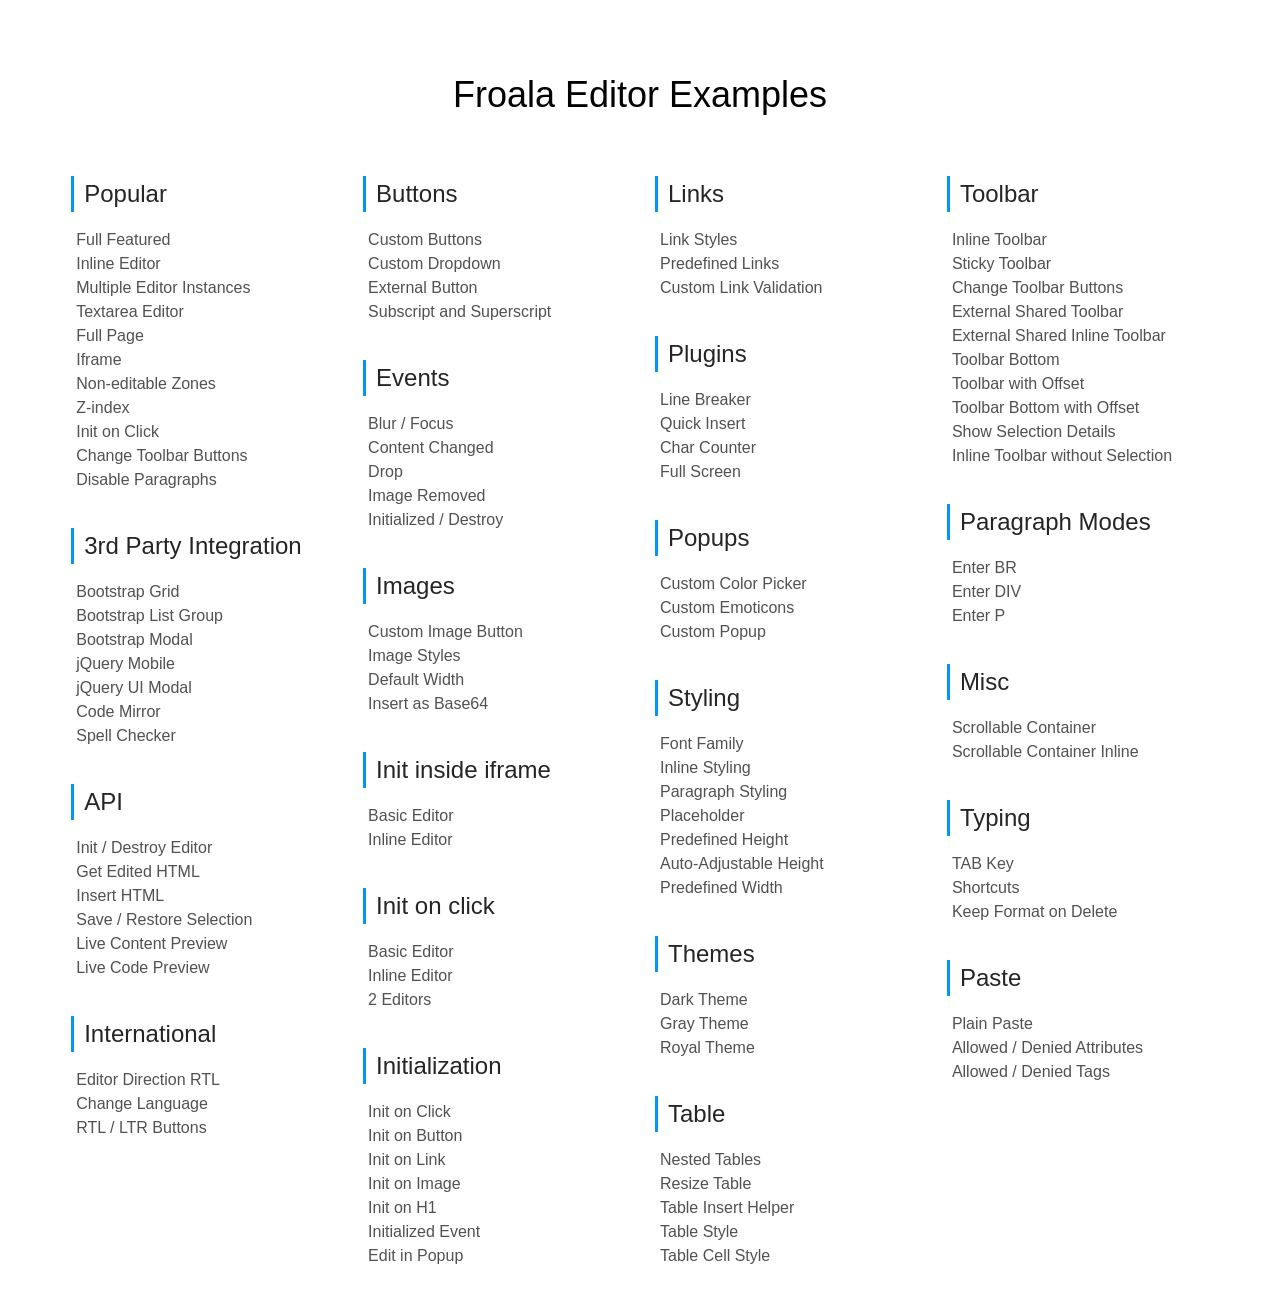
<file: assets/froala/index.html>
<!DOCTYPE html>
<html>

<head>
  <meta charset="utf-8">
  <meta name="viewport" content="width=device-width, height=device-height, initial-scale=1.0, maximum-scale=1.0" />
  <title>Froala Editor Examples</title>

  <style>
    body {
      line-height: 1.5;
      font-family: sans-serif;
      -webkit-font-smoothing: antialiased;
      -moz-osx-font-smoothing: grayscale;
    }

    section {
      width: 90%;
      margin: auto;
      padding-top: 30px;
    }

    #data-list {
      -webkit-column-gap: 30px;
      /* Chrome, Safari, Opera */
      -moz-column-gap: 30px;
      /* Firefox */
      column-gap: 30px;
      -webkit-column-count: 4;
      /* Chrome, Safari, Opera */
      -moz-column-count: 4;
      /* Firefox */
      column-count: 4;
    }

    #data-list>div {
      page-break-inside: avoid;
    }

    #data-list>div:after {
      content: "";
      display: block;
      height: 20px;
    }

    h1 {
      font-size: 36px;
      font-weight: 300;
      text-align: center;
    }

    h2 {
      margin: 0;
      color: #252525;
      border-left: 3px solid #0098f7;
      padding-left: 10px;
      font-weight: 400;
    }

    ul {
      padding-left: 5px;
    }

    ul li {
      list-style: none;
      font-size: 16px;
    }

    ul li a {
      text-decoration: none;
      color: #515151;
    }

  </style>
</head>

<body>
  <section>
    <h1>Froala Editor Examples</h1>

    <br/>

    <div id="data-list">
      <div>
        <h2>Popular</h2>
        <ul>
          <li><a href="./html/popular/full.html" title="Full Featured">Full Featured</a></li>
          <li><a href="./html/popular/toolbar_inline.html" title="Inline Editor">Inline Editor</a></li>
          <li><a href="./html/popular/two_instances.html" title="Multiple Editor Instances">Multiple Editor Instances</a></li>
          <li><a href="./html/popular/textarea.html" title="Textarea Editor">Textarea Editor</a></li>
          <li><a href="./html/popular/full_page.html" title="Full Page">Full Page</a></li>
          <li><a href="./html/popular/iframe.html" title="Iframe">Iframe</a></li>
          <li><a href="./html/popular/disable_edit.html" title="Non-editable Zones">Non-editable Zones</a></li>
          <li><a href="./html/popular/z_index.html" title="Z-index">Z-index</a></li>
          <li><a href="./html/popular/init_on_click.html" title="Init on Click">Init on Click</a></li>
          <li><a href="./html/popular/toolbar_buttons.html" title="Change Toolbar Buttons">Change Toolbar Buttons</a></li>
          <li><a href="./html/popular/disable_paragraphs.html" title="Disable Paragraphs">Disable Paragraphs</a></li>
        </ul>
      </div>

      <div>
        <h2>3rd Party Integration</h2>
        <ul>
          <li><a href="./html/3rd-party/bootstrap/grid.html" title="Bootstrap Grid">Bootstrap Grid</a></li>
          <li><a href="./html/3rd-party/bootstrap/lists.html" title="Bootstrap List Group">Bootstrap List Group</a></li>
          <li><a href="./html/3rd-party/bootstrap/modal.html" title="Bootstrap Modal">Bootstrap Modal</a></li>
          <li><a href="./html/3rd-party/jquery/mobile.html" title="jQuery Mobile">jQuery Mobile</a></li>
          <li><a href="./html/3rd-party/jquery/ui_modal.html" title="jQuery UI Modal">jQuery UI Modal</a></li>
          <li><a href="./html/3rd-party/code-mirror.html" title="Code Mirror">Code Mirror</a></li>
          <li><a href="./html/3rd-party/spell-checker/spell-checker.html" title="Spell Checker">Spell Checker</a></li>
        </ul>
      </div>

      <div>
        <h2>API</h2>
        <ul>
          <li><a href="./html/api/init_destroy.html" title="Init / Destroy Editor">Init / Destroy Editor</a></li>
          <li><a href="./html/api/get_html.html" title="Get HTML">Get Edited HTML</a></li>
          <li><a href="./html/api/insert_html.html" title="Insert HTML">Insert HTML</a></li>
          <li><a href="./html/api/selection.html" title="Save / Restore Selection">Save / Restore Selection</a></li>
          <li><a href="./html/api/live_content_preview.html" title="Live Content Preview">Live Content Preview</a></li>
          <li><a href="./html/api/live_code_preview.html" title="Live Code Preview">Live Code Preview</a></li>
        </ul>
      </div>

      <div>
        <h2>International</h2>
        <ul>
          <li><a href="./html/international/direction_rtl.html" title="Editor Direction RTL">Editor Direction RTL</a></li>
          <li><a href="./html/international/language.html" title="Change Language">Change Language</a></li>
          <li><a href="./html/international/rtl_ltr_buttons.html" title="RTL / LTR Buttons">RTL / LTR Buttons</a></li>
        </ul>
      </div>

      <div>
        <h2>Buttons</h2>
        <ul>
          <li><a href="./html/buttons/custom_buttons.html" title="Custom Buttons">Custom Buttons</a></li>
          <li><a href="./html/buttons/custom_dropdown.html" title="Custom Dropdown">Custom Dropdown</a></li>
          <li><a href="./html/buttons/external_button.html" title="External Button">External Button</a></li>
          <li><a href="./html/buttons/subscript_superscript.html" title="Subscript and Superscript">Subscript and Superscript</a></li>
        </ul>
      </div>

      <div>
        <h2>Events</h2>
        <ul>
          <li><a href="./html/events/blur_focus.html" title="Blur / Focus">Blur / Focus</a></li>
          <li><a href="./html/events/content_changed.html" title="Content Changed">Content Changed</a></li>
          <li><a href="./html/events/drop.html" title="Drop">Drop</a></li>
          <li><a href="./html/events/image_removed.html" title="Image Removed">Image Removed</a></li>
          <li><a href="./html/events/initialized_destroy.html" title="Initialized / Destroy">Initialized / Destroy</a></li>
        </ul>
      </div>

      <div>
        <h2>Images</h2>
        <ul>
          <li><a href="./html/image/custom_button.html" title="Custom Image Button">Custom Image Button</a></li>
          <li><a href="./html/image/image_styles.html" title="Image Styles">Image Styles</a></li>
          <li><a href="./html/image/default_width.html" title="Default Width">Default Width</a></li>
          <li><a href="./html/image/insert_base64.html" title="Insert as Base64">Insert as Base64</a></li>
        </ul>
      </div>

      <div>
        <h2>Init inside iframe</h2>
        <ul>
          <li><a href="./html/init_inside_iframe/basic.html" title="Basic Editor inside iframe">Basic Editor</a></li>
          <li><a href="./html/init_inside_iframe/inline.html" title="Inline Editor inside iframe">Inline Editor</a></li>
        </ul>
      </div>

      <div>
        <h2>Init on click</h2>
        <ul>
          <li><a href="./html/init_on_click/basic.html" title="Basic Editor">Basic Editor</a></li>
          <li><a href="./html/init_on_click/inline.html" title="Inline Editor">Inline Editor</a></li>
          <li><a href="./html/init_on_click/two_editors.html" title="2 Editors">2 Editors</a></li>
        </ul>
      </div>

      <div>
        <h2>Initialization</h2>
        <ul>
          <li><a href="./html/initialization/init_on_click.html" title="Init on click">Init on Click</a></li>
          <li><a href="./html/initialization/init_on_button.html" title="Init on Button">Init on Button</a></li>
          <li><a href="./html/initialization/init_on_link.html" title="Init on Link">Init on Link</a></li>
          <li><a href="./html/initialization/init_on_image.html" title="Init on Image">Init on Image</a></li>
          <li><a href="./html/initialization/init_on_h1.html" title="Init on H1">Init on H1</a></li>
          <li><a href="./html/initialization/initialized_event.html" title="Initialized Event">Initialized Event</a></li>
          <li><a href="./html/initialization/edit_in_popup.html" title="Edit in Popup">Edit in Popup</a></li>
        </ul>
      </div>

      <div>
        <h2>Links</h2>
        <ul>
          <li><a href="./html/link/link_styles.html" title="Link Styles">Link Styles</a></li>
          <li><a href="./html/link/predefined_links.html" title="Predefined Links">Predefined Links</a></li>
          <li><a href="./html/link/custom_validation.html" title="Custom Link Validation">Custom Link Validation</a></li>
        </ul>
      </div>

      <div>
        <h2>Plugins</h2>
        <ul>
          <li><a href="./html/plugins/line_breaker.html" title="Line Breaker">Line Breaker</a></li>
          <li><a href="./html/plugins/quick_insert.html" title="Quick Insert">Quick Insert</a></li>
          <li><a href="./html/plugins/char_counter.html" title="Char Counter">Char Counter</a></li>
          <li><a href="./html/plugins/full_screen.html" title="Full Screen">Full Screen</a></li>
        </ul>
      </div>

      <div>
        <h2>Popups</h2>
        <ul>
          <li><a href="./html/popups/colors.html" title="Custom Color Picker">Custom Color Picker</a></li>
          <li><a href="./html/popups/emoticons.html" title="Custom Emoticons">Custom Emoticons</a></li>
          <li><a href="./html/popups/custom.html" title="Custom Popup">Custom Popup</a></li>
        </ul>
      </div>

      <div>
        <h2>Styling</h2>
        <ul>
          <li><a href="./html/styling/font_family.html" title="Font Family">Font Family</a></li>
          <li><a href="./html/styling/inline.html" title="Inline Styling">Inline Styling</a></li>
          <li><a href="./html/styling/paragraph.html" title="Paragraph Styling">Paragraph Styling</a></li>
          <li><a href="./html/styling/placeholder.html" title="Placeholder">Placeholder</a></li>
          <li><a href="./html/styling/height.html" title="Predefined Height">Predefined Height</a></li>
          <li><a href="./html/styling/adjustable_height.html" title="Auto-Adjustable Height">Auto-Adjustable Height</a></li>
          <li><a href="./html/styling/width.html" title="Predefined Width">Predefined Width</a></li>
        </ul>
      </div>

      <div>
        <h2>Themes</h2>
        <ul>
          <li><a href="./html/themes/dark.html" title="Dark Theme">Dark Theme</a></li>
          <li><a href="./html/themes/gray.html" title="Gray Theme">Gray Theme</a></li>
          <li><a href="./html/themes/royal.html" title="Royal Theme">Royal Theme</a></li>
        </ul>
      </div>

      <div>
        <h2>Table</h2>
        <ul>
          <li><a href="./html/table/nested.html" title="Nested Tables">Nested Tables</a></li>
          <li><a href="./html/table/resize.html" title="Resize Table">Resize Table</a></li>
          <li><a href="./html/table/insert_helper.html" title="Table Insert Helper">Table Insert Helper</a></li>
          <li><a href="./html/table/style.html" title="Table Style">Table Style</a></li>
          <li><a href="./html/table/cell_style.html" title="Table Cell Style">Table Cell Style</a></li>
        </ul>
      </div>

      <div>
        <h2>Toolbar</h2>
        <ul>
          <li><a href="./html/toolbar/inline.html" title="Inline Toolbar">Inline Toolbar</a></li>
          <li><a href="./html/toolbar/sticky.html" title="Sticky Toolbar">Sticky Toolbar</a></li>
          <li><a href="./html/toolbar/buttons.html" title="Change Toolbar Buttons">Change Toolbar Buttons</a></li>
          <li><a href="./html/toolbar/external.html" title="External Shared Toolbar">External Shared Toolbar</a></li>
          <li><a href="./html/toolbar/external_inline.html" title="External Shared Inline Toolbar">External Shared Inline Toolbar</a></li>
          <li><a href="./html/toolbar/bottom.html" title="Toolbar Bottom">Toolbar Bottom</a></li>
          <li><a href="./html/toolbar/offset.html" title="Toolbar with Offset">Toolbar with Offset</a></li>
          <li><a href="./html/toolbar/bottom_offset.html" title="Toolbar Bottom">Toolbar Bottom with Offset</a></li>
          <li><a href="./html/toolbar/show_selection.html" title="Show Selection Details">Show Selection Details</a></li>
          <li><a href="./html/toolbar/inline_selection.html" title="Inline Toolbar without Selection">Inline Toolbar without Selection</a></li>
        </ul>
      </div>

      <div>
        <h2>Paragraph Modes</h2>
        <ul>
          <li><a href="./html/paragraph_modes/enter_br.html" title="Enter BR">Enter BR</a></li>
          <li><a href="./html/paragraph_modes/enter_div.html" title="Enter DIV">Enter DIV</a></li>
          <li><a href="./html/paragraph_modes/enter_p.html" title="Enter P">Enter P</a></li>
        </ul>
      </div>

      <div>
        <h2>Misc</h2>
        <ul>
          <li><a href="./html/misc/scrollable_container.html" title="Scrollable Container">Scrollable Container</a></li>
          <li><a href="./html/misc/scrollable_container_inline.html" title="Scrollable Container Inline Editor">Scrollable Container Inline</a></li>
        </ul>
      </div>

      <div>
        <h2>Typing</h2>
        <ul>
          <li><a href="./html/typing/tab.html" title="TAB Key">TAB Key</a></li>
          <li><a href="./html/typing/shortcuts.html" title="Shortcuts">Shortcuts</a></li>
          <li><a href="./html/typing/keep_format.html" title="Keep Format on Delete">Keep Format on Delete</a></li>
        </ul>
      </div>

      <div>
        <h2>Paste</h2>
        <ul>
          <li><a href="./html/paste/plain.html" title="Plain Paste">Plain Paste</a></li>
          <li><a href="./html/paste/attrs.html" title="Allowed / Denied Attributes">Allowed / Denied Attributes</a></li>
          <li><a href="./html/paste/tags.html" title="Allowed / Denied Tags">Allowed / Denied Tags</a></li>
        </ul>
      </div>
    </div>
  </section>
</body>
</file>
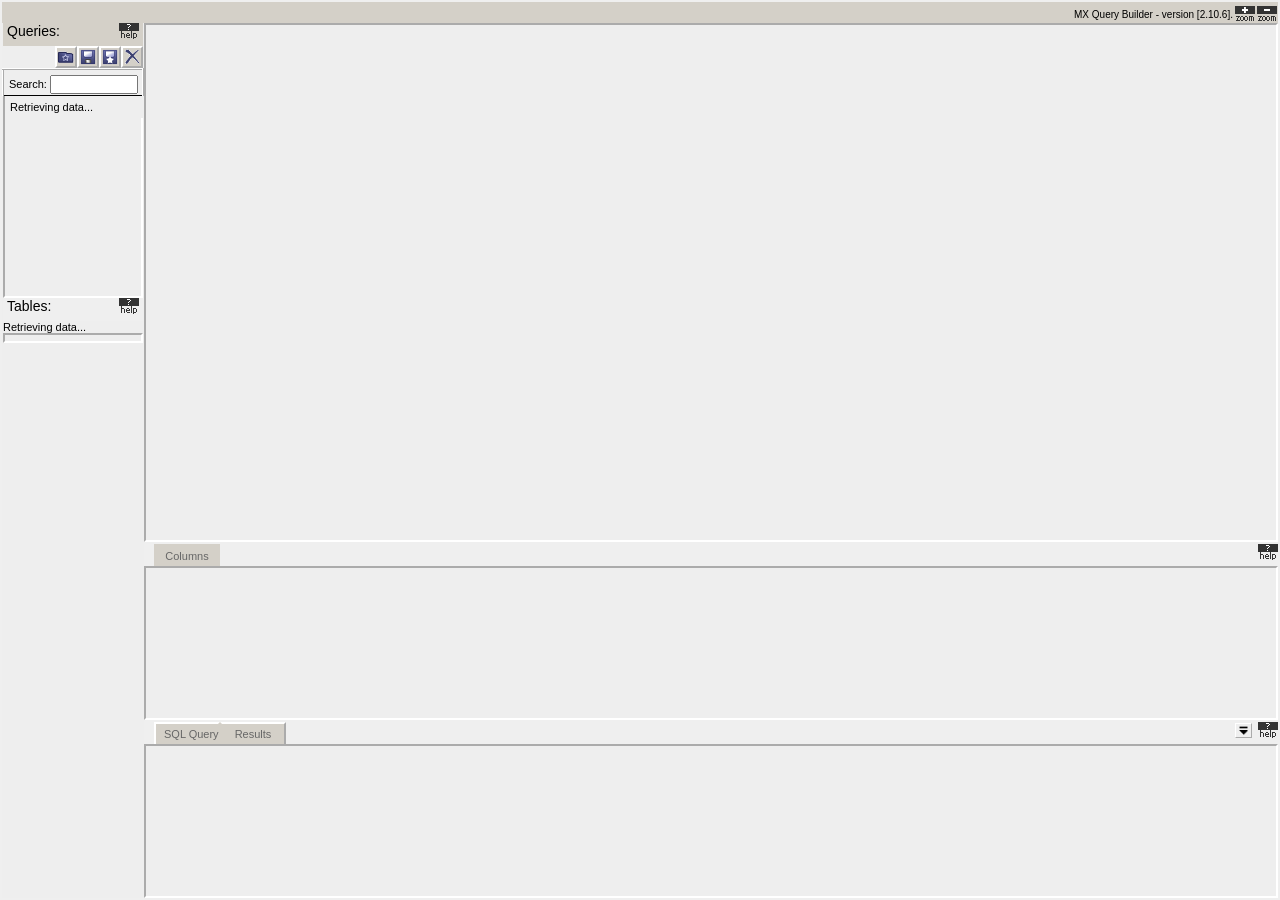
<file: includes/qub/index.html>
<html>
<head>
	<title>MX Query Builder remote folder check, please wait</title>
	<meta http-equiv="Content-Type" content="text/html; charset=iso-8859-1">

<script>
	function openQuB() {
		proprietes = "resizable=yes,status=yes,scrollbars=no,location=no,width=800,height=600";
		var qs = window.location.href + "";
		qs = qs.replace(/^.*\?/, '');
		page = "qub.html?" + qs;
	
		if (window.navigator.appName.match(/Microsoft/)) {
			var wnd = window.open(page, "_blank", proprietes);
			if (wnd)  {
				if (wnd != window) {
					window.opener = null;
					window.close();
				}
			} else {
				alert("Please allow window popups to be opened from this site to use QuB.");
			}
		} else {
			window.location = page;
		}
	}
	function checkRemoteFiles() {
		seconds_left = 5;
		window.setTimeout("qubNotFound()", seconds_left * 1000);
		countdown_interval = window.setInterval("countdown()", 1000);
		var zImg = document.getElementById('remote_test_image');
		zImg.onload = openQuB;
		zImg.src = 'images/interakt.jpg';
	}

	function countdown() {
		document.getElementById("count_down").innerHTML = (--seconds_left);
	}
	
	
	function qubNotFound() {
		clearInterval(countdown_interval);
		document.getElementById("please_wait").style.display = "none";
		document.getElementById("qub_not_found").style.display = "";
	}
	
</script>
</head>
<body onload="checkRemoteFiles()">
	<img id="remote_test_image" src="" width="1" height="1" style="position:absolute; left:-20px; top:-20px; width:1px; height:1px;"/>
	<div id="please_wait">Please wait while MX Query Builder is checking for files on server. <span id="count_down"></span></div>
	<div id="qub_not_found" style="display:none">MX Query Builder files were not found on the remote server. Please upload all files and return to this page.</div>
</body>
</html>
</file>
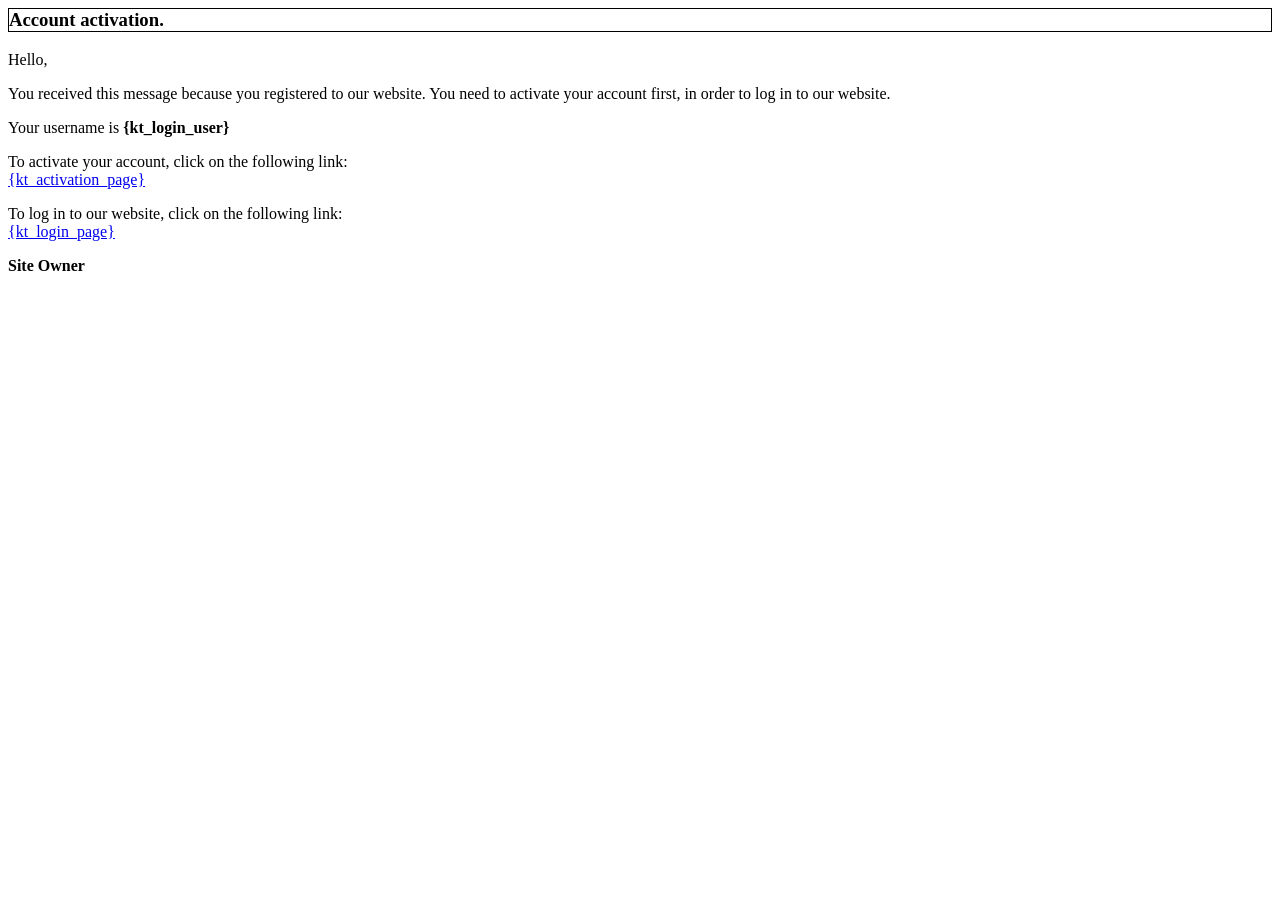
<file: includes/mailtemplates/activate.html>
<html>
<head>
<style>
.heading {border: solid 1px #000000;}
</style>
</head>
<body>
<h3 class="heading">Account activation.</h3>
<p>Hello,</p>
<p>You received this message because you registered to our website. You need to activate your account first, in order to log in to our website.</p>
<p>Your username is <strong>{kt_login_user}</strong></p>
<p>To activate your account, click on the following link:<br>
<a href="{kt_activation_page}" target="_blank">{kt_activation_page}</a></p>
<p>To log in to our website, click on the following link:<br>
<a href="{kt_login_page}" target="_blank">{kt_login_page}</a></p>
<p><strong>Site Owner</strong></p>
</body>
</html>
</file>
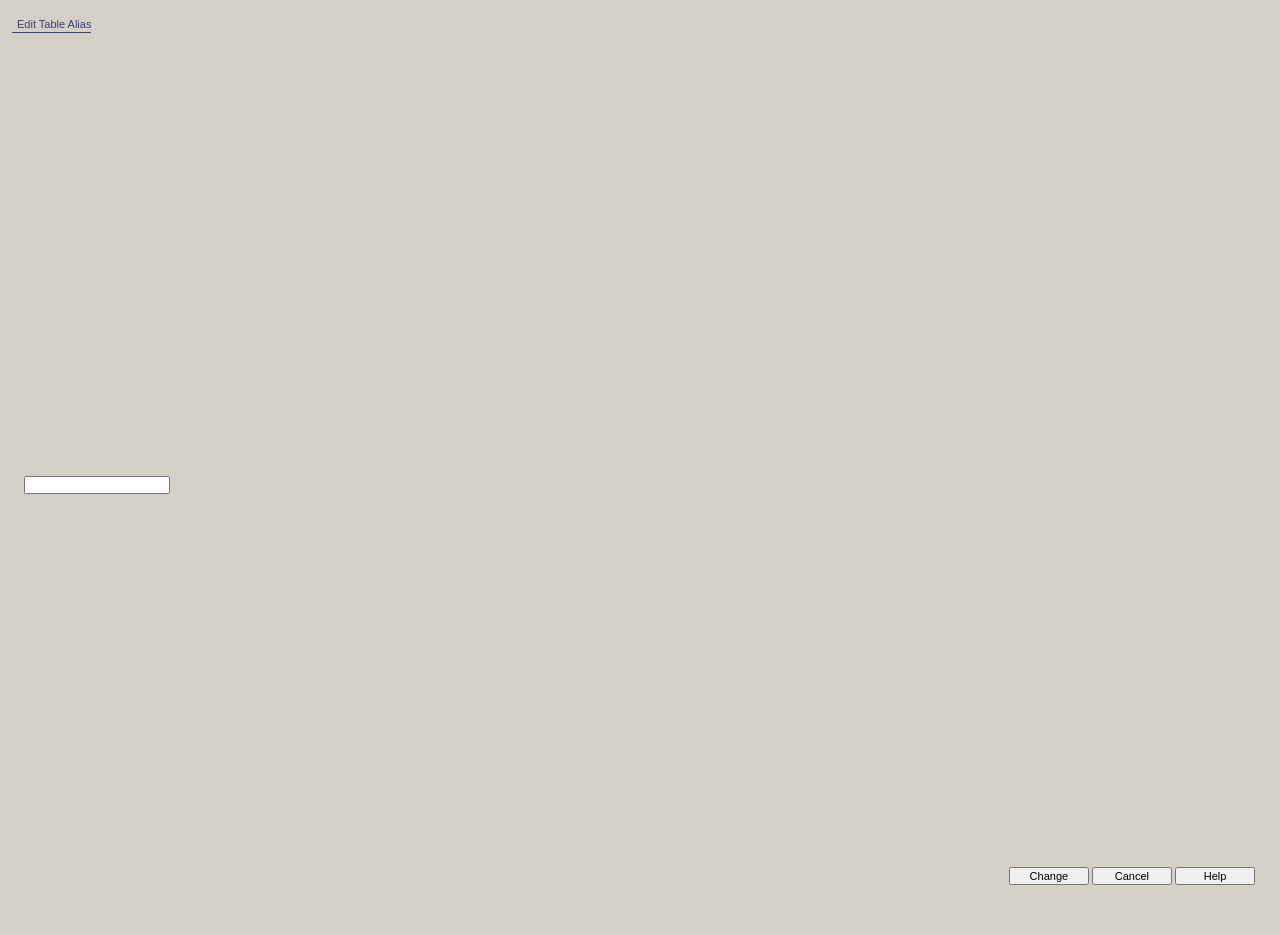
<file: includes/qub/dlgEditAlias.html>
<!--
	Copyright (c) S.C. InterAKT Online SRL
	http://www.interakt.ro/
-->
<html>
<head>
<title>QuB :: Edit Table Alias</title>
<script>
function repaint() {
	if (!opener) {
		dlgOpener = window.dialogArguments;
	} else {
		dlgOpener = opener;
	}
	talias = document.getElementById('table_alias');
	talias.value = dlgOpener.top.mo.selectedTable;
	talias.focus();
}
function returnModalResult(how) {
	switch (how) {
		case 'save':
			if (!dlgOpener.top.mo.selectedTable) {
				break;
			}
			new_alias = talias.value.replace(/[^\w]/g, "");
			if (dlgOpener.top.mo.selectedTable == new_alias) {
				break;
			}
			talias.value = new_alias;
			if (dlgOpener.top.ui.myQuery.tables.item(new_alias)) {
				alert("A table with this alias/name already exists!\r\nPlease choose other alias.");
				return;
			}
			dlgOpener.top.canvas.undo.addUndo("Change table alias");
			dlgOpener.top.ui.myQuery.tables.item(dlgOpener.top.mo.selectedTable).realias(new_alias);
			dlgOpener.top.mo.selectedTable = new_alias;
			break;
	}

	close();
}
function keyPressed(e) {
	if (!window.event) {
		var event = e;
	} else {
		var event = window.event;
	}
	switch(event.keyCode) {
		case 116:
			window.onunload = null;
			break;
		case 27:
			returnModalResult('cancel');
			break;
		case 13:
			returnModalResult('save');
			break;
	}
}

</script>
<link rel="stylesheet" href="includes/styles/dlg.css" type="text/css">
</head>
<body onload="repaint();" onKeyDown="keyPressed(event)">
	<fieldset><legend>Edit Table Alias</legend>
	<table width="100%" height="100%" border="0" cellspacing="0" cellpadding="2">
		<tr>
			<td><input type="text" id="table_alias"/></td>
		</tr>
	</table>
	</fieldset>
	<div id="context_help">
	</div>
	<div id="bottom_buttons">
			<input id="btnYes" type="button" value="Change" onKeyDown="keyPressed(event)" onClick="returnModalResult('save');">
			<input id="btnCancel" type="button" value="Cancel" onClick="returnModalResult('cancel');">
			<input id="btnHelp" type="button" value="Help" onClick="dlgOpener.top.showQUBHelp('qub.dlg.changetablealias')">
	</div>
</body>
</html>
</file>
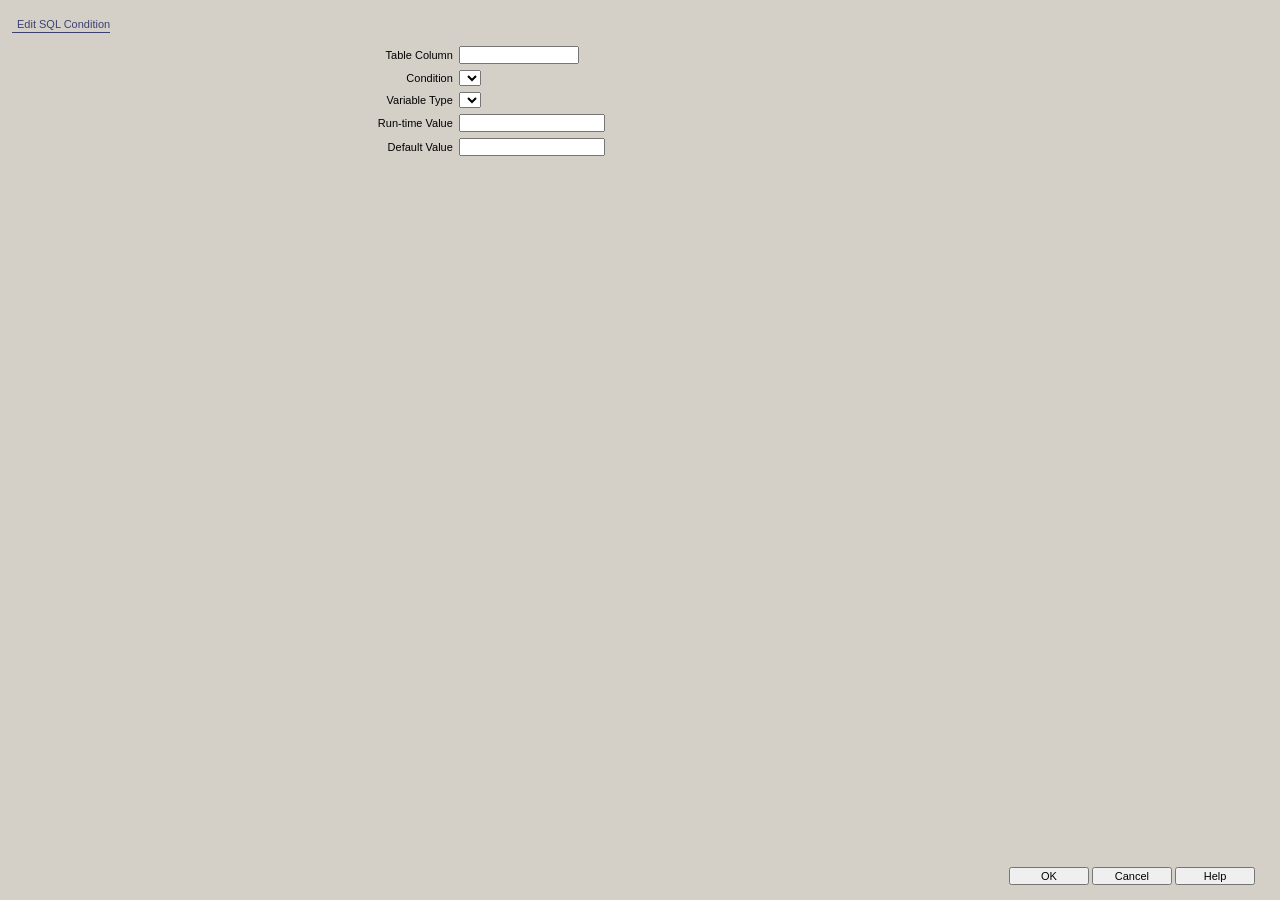
<file: includes/qub/dlgEditCondition.html>
<!--
	Copyright (c) S.C. InterAKT Online SRL
	http://www.interakt.ro/
-->
<html>
<head>
<title>QuB :: Edit SQL Condition</title>
<meta http-equiv="Content-Type" content="text/html; charset=iso-8859-1">
<link rel="stylesheet" href="includes/styles/dlg.css" type="text/css">
<script src="../common/js/base.js"></script>
<script src="../common/js/utility.js"></script>
<script src="./includes/chromeless.js"></script>
<script src="./includes/utils.js"></script>

<script>
	if (!opener && window.dialogArguments) {
		dlgOpener = window.dialogArguments;
	} else if(opener) {
		dlgOpener = opener;
	} else {
		dlgOpener = parent;
	}

canvas = dlgOpener.top.canvas;
current = dlgOpener.current

mustUpdate = true;
function keyPressed(e) {
	if (!window.event) {
		var event = e;
	} else {
		var event = window.event;
	}
	if(event.keyCode == 116) {
		window.onunload = null;
		return;
	}
	if(event.keyCode == 27) {
		window.mustUpdate = false;
		window.close();
	}
	if(event.keyCode == 13) {
		window.mustUpdate = true;
		window.close();
	}
}
</script>
</head>
<body onUnload="updateOpener()" onkeydown="keyPressed(event)">
	<fieldset><legend>Edit SQL Condition</legend>
		<table id="t1" cellSpacing=0 cellPadding=3 width="100%">
		<tbody>
			<tr>
				<th>Table Column</th>
				<td><input type="text" id="column_name" readonly class="readonly" style="width: 120px"></td>
			</tr>
			<tr>
				<th>Condition</th>
				<td><select id="cond_type"></select></td>
			</tr>
			<tr>
				<th>Variable Type</th>
				<td><select id=var_type></select></td>
			</tr>
			<tr>
				<th>Run-time Value</th>
				<td><input id=param_name></td>
			</tr>
			<tr>
				<th>Default Value</th>
				<td><input id=test_value></td>
			</tr>
		</tbody>
		</table>
	</fieldset>
	<div id="context_help">
	</div>
	<div id="bottom_buttons">
		<input type="button" value="OK" onclick="window.mustUpdate = true; window.close();">
		<input type="button" value="Cancel" onclick="window.mustUpdate = false; window.close();">
		<input type="button" value="Help" onClick="dlgOpener.top.showQUBHelp('qub.dlg.editsqlcondition')">
	</div>
</body>
</html>
<script>
function updateOpener() {
	if (!window.mustUpdate) {
		return;
	}

	ct = newvals['cond_type'];
	exc = ct == 'is null' || ct == 'is not null';

	if (exc) {
		column.condition['string'] = ct;
	}

	vt = newvals['var_type'];
	pn = newvals['param_name'];
	tv = newvals['test_value'];
	if (ct=='' || ct!='' && !exc && (vt=='' || pn=='' || tv=='')) {
		//delete condition
		column.condition.string = '';
		column.condition['cond_type'] = '';
		column.condition['var_type'] = '';
		column.condition['param_name'] = '';
		column.condition['test_value'] = '';
	} else {
		column.condition['cond_type'] = ct;
		column.condition['var_type'] = vt;
		column.condition['param_name'] = pn;
		column.condition['test_value'] = tv;
	}
	dlgOpener.changed(dlgOpener.currentTR, 'condition');
}

var CONDITION_TYPES = canvas.CONDITION_TYPES;

var var_type = [
	'', 
	'Form Variable', 
	'URL Variable', 
	'Session Variable', 
	'Cookie Variable', 
	'Entered Value'
];

function changed(obj, prop_name) {
	var new_value = obj.value;
	var new_value_lc = new_value.toLowerCase();
	if (prop_name == 'cond_type') {
		if ( new_value_lc == 'is null' || new_value_lc == 'is not null' ) {
			group_setDisabled(true);
		} else {
			group_setDisabled(false);
		}
		if (new_value_lc == '<>' || new_value_lc == '!=') {
			new_value = '<>';
		}
	}
	newvals[prop_name] = new_value;
	if (prop_name == 'var_type' && new_value=='Entered Value' && !newvals['param_name'] && !newvals['test_value']) {
		document.getElementById('param_name').value = '1';
		document.getElementById('test_value').value = '1';
		newvals['param_name'] = '1';
		newvals['test_value'] = '1';
	}

	if (prop_name == 'param_name' && newvals['var_type']=='Entered Value') {
		document.getElementById('test_value').value = new_value;
		newvals['test_value'] = new_value;
	}
}
function group_setDisabled(how) {
	document.getElementById('var_type').disabled = how;
	document.getElementById('param_name').disabled = how;
	document.getElementById('test_value').disabled = how;
	if (how) {
		document.getElementById('var_type').value = '';
		document.getElementById('param_name').value = '';
		document.getElementById('test_value').value = '';
		newvals['var_type'] = '';
		newvals['param_name'] = '';
		newvals['test_value'] = '';
	}
}
function loadData() {
	//global
	newvals = {};
	defvals = {cond_type:'=', var_type:'Entered Value', param_name:'', test_value:''};
	query = canvas.myQuery;
	column = query.tables.item(current.table).columns.item( (current.alias != '' ? current.alias : current.column) )
	if (typeof column.condition != 'undefined' && column.condition.cond_type!='') {
		oldvals = {cond_type:column.condition.cond_type, var_type:column.condition.var_type, param_name:column.condition.param_name, test_value:column.condition.test_value};
	} else {
		oldvals = defvals;
	}

	var tbl = document.getElementById('t1');

	// Fill Column Name
	document.getElementById('column_name').value = current.alias + ' (' + current.column + ')';
	// Fill Condition Type
	var sel = document.getElementById('cond_type');
	sel.onchange = function() {changed(this, 'cond_type')};
	for (var ct in CONDITION_TYPES) {
		if (!CONDITION_TYPES.hasOwnProperty(ct)) {
			continue;
		}
		if (ct == '<>' || ct == '!=') {
			ctv = canvas.notequals;
		} else {
			ctv = ct;
		}
		sel.options[sel.options.length] = new Option(ctv, ct);
	}
	utility.dom.selectOption(sel, oldvals['cond_type']);
	newvals['cond_type'] = oldvals['cond_type'];

	// Fill Var Type
	var sel = document.getElementById('var_type');
	sel.onchange = function() {changed(this, 'var_type')};
	Array_each(var_type, function(vr) {
		sel.options[sel.options.length] = new Option(vr, vr);
	});
	utility.dom.selectOption(sel, oldvals['var_type']);
	newvals['var_type'] = oldvals['var_type'];

	// Fill parameter name
	var inp = document.getElementById('param_name');
	inp.value = oldvals['param_name'];
	newvals['param_name'] = oldvals['param_name'];
	inp.onblur = function() {changed(this, 'param_name')};

	// Fill Test Value
	var inp = document.getElementById('test_value');
	inp.value = oldvals['test_value'];
	newvals['test_value'] = oldvals['test_value'];
	inp.onchange = function() {changed(this, 'test_value')};

	if ( column.condition.cond_type == 'is null' || column.condition.cond_type == 'is not null' ) {
		group_setDisabled(true);
	}
}
loadData();

</script>
</file>
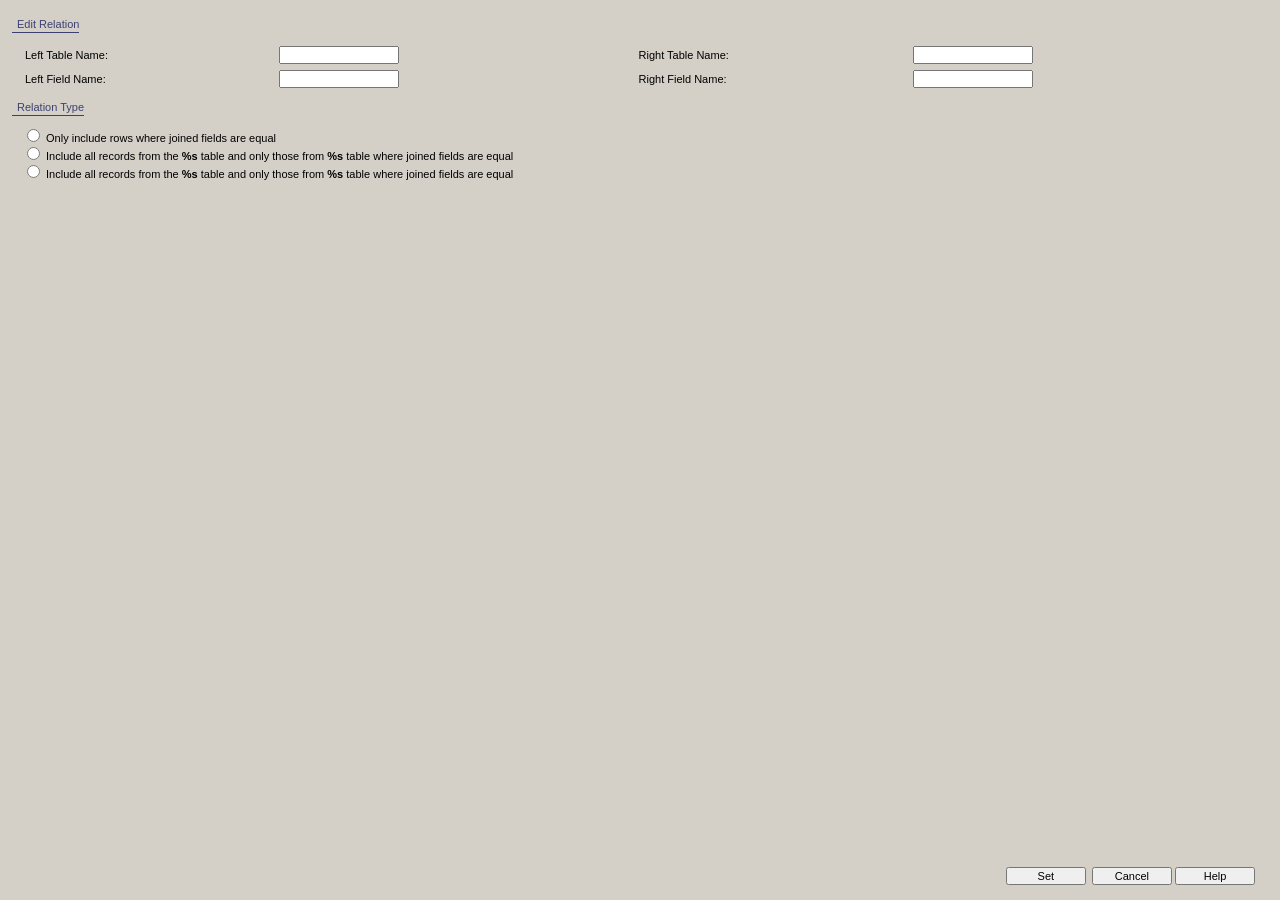
<file: includes/qub/dlgEditRelation.html>
<!--
	Copyright (c) S.C. InterAKT Online SRL
	http://www.interakt.ro/
-->
<html>
<head>

<title>QuB :: Edit Relation</title>
<script src="../common/js/base.js"></script>
<script src="../common/js/utility.js"></script>
<script>
var sel_rel = null;
function repaint() {
	if (!opener) {
		dlgOpener = window.dialogArguments;
	} else {
		dlgOpener = opener;
	}
	if (dlgOpener.top.mo.selectedRelation) {	
		sel_rel = dlgOpener.top.canvas.myQuery.relations.item(dlgOpener.top.mo.selectedRelation);
	}

	if (sel_rel) {
		t1 = document.getElementById('table1');
		t2 = document.getElementById('table2');
		f1 = document.getElementById('field1');
		f2 = document.getElementById('field2');

		t1.value = sel_rel.table1;
		f1.value = sel_rel.field1;

		t2.value = sel_rel.table2;
		f2.value = sel_rel.field2;
		
		var label_2 = document.getElementById('for_rel_type_2');
		var label_3 = document.getElementById('for_rel_type_3');

		label_2.innerHTML = utility.string.sprintf(label_2.innerHTML.toString(), sel_rel.table1, sel_rel.table2);
		label_3.innerHTML = utility.string.sprintf(label_3.innerHTML.toString(), sel_rel.table2, sel_rel.table1);

		if (sel_rel.restrict == 'yes') {
			document.getElementById('rel_type_1').checked = true;
		} else {
			if (sel_rel.card1 == '1' && sel_rel.card2 == 'n') {
				document.getElementById('rel_type_2').checked = true;
			} else if (sel_rel.card1 == 'n' && sel_rel.card2 == '1') {
				document.getElementById('rel_type_3').checked = true;
			}
		}
	} else {
		close();
	}
}
function returnModalResult(how) {
	if (dlgOpener.top.mo.selectedRelation) {
		sel_rel = dlgOpener.top.ui.myQuery.relations.item(dlgOpener.top.mo.selectedRelation);
	}
	if (sel_rel) {
		switch (how) {
			case 'save':
				var val = 'inner';
				var rel_type_arr = document.getElementsByName('rel_type');
				Array_each(rel_type_arr, function(el, i) { 
					if (el.checked == true) {
						val = el.value;
						return;
					}
				});
				if (val == 'inner') {
					sel_rel.restrict = 'yes';
					sel_rel.card1 = '1';
					sel_rel.card2 = '1';
				} else {
					arr = val.split('|');
					sel_rel.card1 = arr[0];
					sel_rel.card2 = arr[1];
					sel_rel.restrict = 'no';
				}
				dlgOpener.top.canvas.undo.addUndo("Edit relation");
				sel_rel.repaint();
				dlgOpener.top.ui.invalidate(true, true, 'sqlcolumns,sqlquery');
				break;
		}
		sel_rel.deselect();
	}
	close();
}
function keyPressed(e) {
	if (!window.event) {
		var event = e;
	} else {
		var event = window.event;
	}
	if (event.keyCode == 116) {
		window.onunload = null;
		return;
	}
	if (event.keyCode == 27) {
		returnModalResult('cancel')
	}
	if(event.keyCode == 13) {
		returnModalResult('save')
	}
}

</script>
<link rel="stylesheet" href="includes/styles/dlg.css" type="text/css">
<meta http-equiv="Content-Type" content="text/html; charset=iso-8859-1"></head>
<body onload="repaint();" onKeyDown="keyPressed(event)">
	<fieldset>
		<legend>Edit Relation</legend>
		<table id="edit_relation" cellpadding="3" cellspacing="0" width="100%">
			<tr> 
				<td>Left Table Name:</td>
				<td><input type="text" name="table1" id="table1" readonly class="readonly" style="width: 120px"></td>
				<td>Right Table Name:</td>
				<td><input type="text" name="table2" id="table2" readonly class="readonly" style="width:120px"></td>
			</tr>
			<tr>
				<td>Left Field Name:</td>
				<td><input type="text" name="field1" id="field1" readonly class="readonly" style="width:120px"></select></td>
				<td>Right Field Name:</td>
				<td><input type="text" name="field2" id="field2" readonly class="readonly" style="width:120px"></select></td>
			</tr>
		</table>
	</fieldset>
	<fieldset>
		<legend>Relation Type</legend>
			<tr>
				<td colspan="4">
					<input type="radio" name="rel_type" id="rel_type_1" value="inner"/>
					<label for="rel_type_1" id="for_rel_type_1">Only include rows where joined fields are equal</label>
					<br />
					<input type="radio" name="rel_type" id="rel_type_2" value="1|n"/>
					<label for="rel_type_2" id="for_rel_type_2">Include all records from the <strong>%s</strong> table and only those from <strong>%s</strong> table where joined fields are equal</label>
					<br />
					<input type="radio" name="rel_type" id="rel_type_3" value="n|1"/>
					<label for="rel_type_3" id="for_rel_type_3">Include all records from the <strong>%s</strong> table and only those from <strong>%s</strong> table where joined fields are equal</label>
					<br />
				</td>
			</tr>
			<tr>
				<td colspan="4" align="center"></td>
			</tr>
	</table>
	</fieldset>
	<div id="context_help">
	</div>
	<div id="bottom_buttons">
		<input type="button" value="Set" onClick="returnModalResult('save');">&nbsp;
		<input type="button" value="Cancel" onClick="returnModalResult('cancel');">
		<input type="button" value="Help" onClick="dlgOpener.top.showQUBHelp('qub.dlg.editrelation')">
	</div>
</body>
</html>
</file>
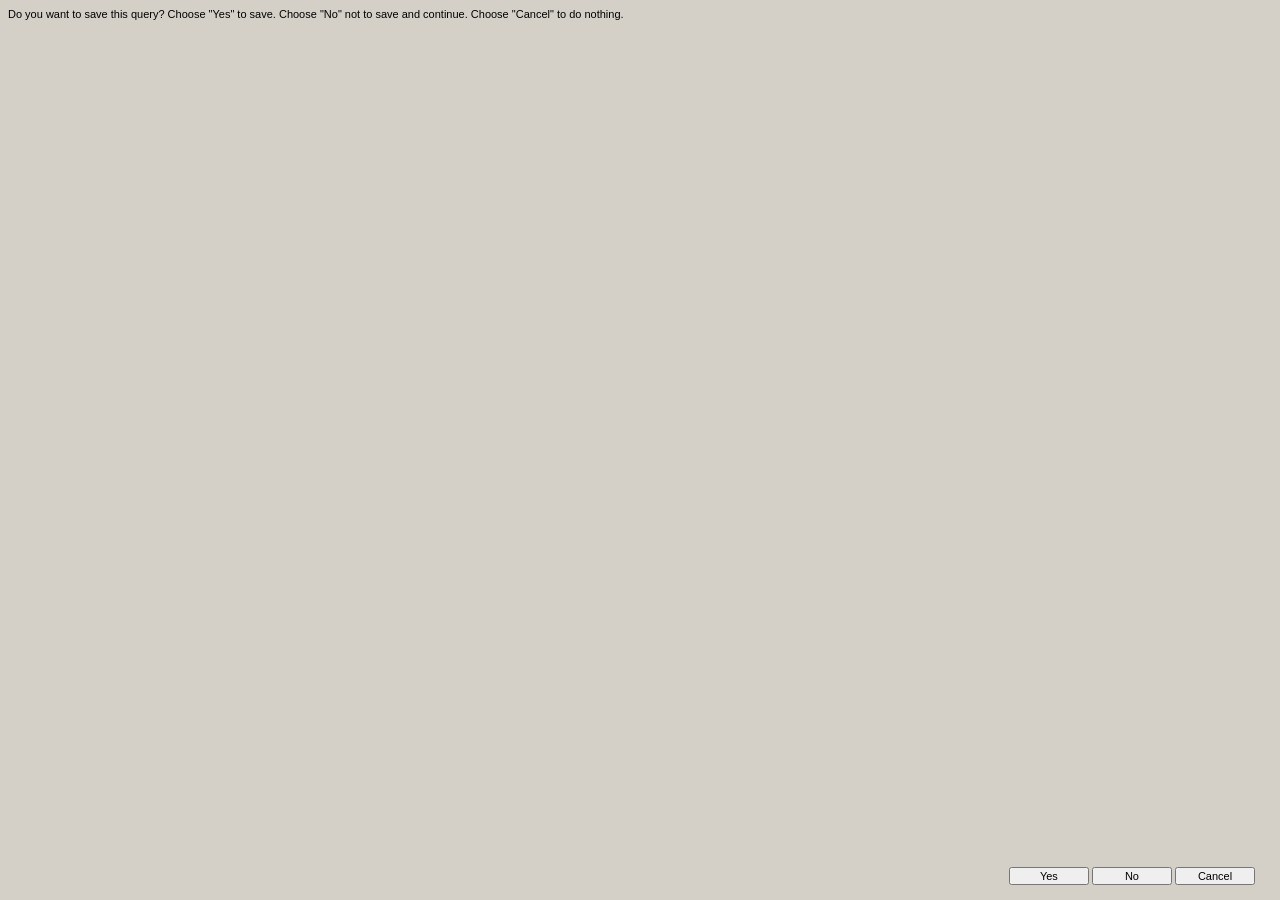
<file: includes/qub/dlgLoad.html>
<!--
	Copyright (c) S.C. InterAKT Online SRL
	http://www.interakt.ro/
-->
<html>
<head>
<title>InterAKT Online :: QuB :: Save query</title>
<script>
function repaint() {
	retVal = 'cancel';
	if (!opener) {
		dlgOpener = window.dialogArguments;
	} else {
		dlgOpener = opener;
	}
	//dlgOpener.modal_open = true;
}

function returnModalResult() {
	if (retVal == 'yes') {
		var ret = dlgOpener.save();
		dlgOpener.top.ui.invalidate(null, !ret);
		if (ret) {
			dlgOpener.top.ui.is_new_query = false;
			dlgOpener.setTimeout("top.ui.resumer.exec()", 10);
		}
	} else if (retVal == 'no') {
		if (dlgOpener.top.ui.is_new_query) {
			dlgOpener.top.ui.all_queries.splice(dlgOpener.top.ui.selectedQueryIndex, 1);
			dlgOpener.indexArray("all_queries");
			dlgOpener.top.ui.selectedQueryIndex = dlgOpener.top.ui.all_queriesIndexFromName[dlgOpener.top.target_query_name];
			dlgOpener.top.ui.is_new_query = false;
			dlgOpener.uiQueriesRepaint();
			dlgOpener.top.ui.resumer.args[0] = dlgOpener.top.target_query_name;
		}
		dlgOpener.top.ui.invalidate(null, false);
		dlgOpener.setTimeout("top.ui.resumer.exec()", 10);
	}

	window.close();
}
function keyPressed(e) {
	if (!window.event) {
		var event = e;
	} else {
		var event = window.event;
	}
	if(event.keyCode == 116) {
		window.onunload = null;
		return;
	}
	if(event.keyCode == 27) {
		window.close();
	}
	if(event.keyCode == 13) {
		retVal='yes';
		returnModalResult();
	}

}

</script>
<link rel="stylesheet" href="includes/styles/dlg.css" type="text/css">
</head>
<body onload="repaint();" onKeyDown="keyPressed(event)" style="overflow:hidden; margin:0px; padding:6px;">
<table width="100%" border="0px" cellspacing="0" cellpadding="2">
	<tr>
		<td id="message">Do you want to save this query? Choose "Yes" to save. Choose "No" not to save and continue. Choose "Cancel" to do nothing.</td>
	</tr>
	<tr>
		<td align="center"><br>
		</td>
	</tr>
</table>
	<div id="bottom_buttons">
		<input type="button" value="Yes" onClick="retVal='yes'; returnModalResult();">
		<input type="button" value="No" onClick="retVal='no';returnModalResult();">
		<input type="button" value="Cancel" onClick="retVal='cancel';returnModalResult();">	
	</div>
</body>
</html>
</file>
<file: includes/qub/includes/styles/dlg.css>
body {
	background-color: #d4d0c8;
	font: normal 11px Tahoma, Verdana, Arial, Helvetica, sans-serif;
	border:0px solid white;
	margin-left: 20px;
}

body * {
	font: normal 11px Tahoma, Verdana, Arial, Helvetica, sans-serif;
}

	td, th, legend, fieldset {
		background-color: #d4d0c8;
	}
	td, th {
		vertical-align: middle;
	}

	th {
		text-align:right;
	}	
fieldset {
	border: 0px;
	padding: 0px;
}

	fieldset legend {
		display: block;
		font-size: 11px;
		color: #3c4070;
		border-bottom: 1px solid #3c4070;
		margin: 0px 0px 10px -10px;
		padding: 10px 0px 2px 5px;
	}
	
	div#bottom_buttons {
		position: absolute; 
		right: 0px;
		bottom: 0px;
		padding:0px 25px 15px 0px;
	}
		div#bottom_buttons input {
			width: 80px;
		}
	
	div#context_help {
		position: absolute; 
		bottom: 45px;
		/*margin: 0px;*/
		height: 23px;
		/*background-color: #ffffcc;*/
		background: #ffffcc url(../../images/question1.gif) no-repeat;
		/*background-position: center center;*/
		width: 100%;
		display:none;
	}
	
	input.readonly {
		color: #666666;
	}
	strong {
		font-weight:bold !important;
	}
.btn {
	width:80px;
	font-family: Tahoma, Verdana, Arial, Helvetica, sans-serif;
	margin-top: 4px;
}
</file>
